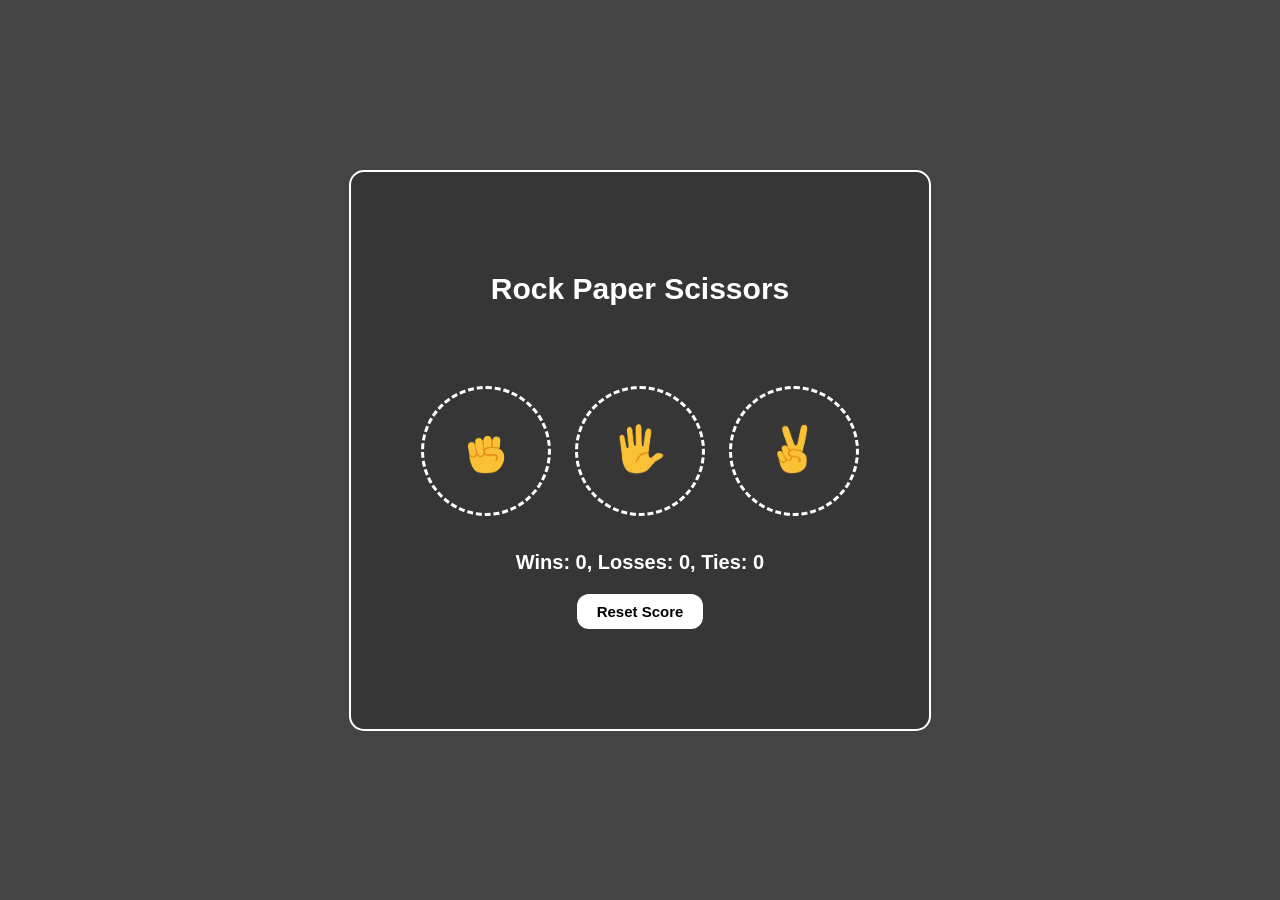
<file: index.html>
<!DOCTYPE html>
<html lang="en">
  <head>
    <meta charset="UTF-8" />
    <meta name="viewport" content="width=device-width, initial-scale=1.0" />
    <title>Rock Paper Scissors</title>
    <link rel="stylesheet" href="rock-paper-scissors.css " />
  </head>
  <body>
    
    <div class="container">
      <div class="title">Rock Paper Scissors</div>

      <button onclick="playGame('rock')" class="moves-button">
        <img src="resources/rock.png" alt="" class="moves-img" />
      </button>

      <button onclick="playGame('paper')" class="moves-button">
        <img src="resources/paper.png" alt="" class="moves-img" />
      </button>

      <button onclick="playGame('scissors')" class="moves-button">
        <img src="resources/scissors.png" alt="" class="moves-img" />
      </button>

      <p class="js-result result"></p>
      <p class="js-moves"></p>
      <p class="js-score score"></p>

      <button
        onclick="
      score.wins = 0;
      score.losses = 0;
      score.ties = 0;
      localStorage.removeItem('score');
      updateScoreElement();
    "
        class="reset-score-button"
      >
        Reset Score
      </button>
    </div>

    <script src="rock-paper-scissors.js"></script>
  </body>
</html>
</file>
<file: rock-paper-scissors.css>
* {
    padding: 0;
    margin: 0;
  }

  body {
    background-color: rgb(69, 68, 68);
    font-family: Arial, Helvetica, sans-serif;
    color: white;
    display: flex;
    justify-content: center;
    align-items: center;
    height: 100vh;
  }

  .container {
    border: 2px solid white;
    padding: 100px 60px;
    border-radius: 15px;
    text-align: center;
    background-color: rgba(0, 0, 0, 0.2);
  }

  .title {
    font-size: 30px;
    font-weight: bold;
    margin-bottom: 20px;
    padding-bottom: 50px;
  }

  .moves-img {
    height: 50px;
  }

  .moves-button {
    background-color: transparent;
    border: 3px dashed white;
    width: 130px;
    height: 130px;
    border-radius: 65px;
    margin: 10px;
    cursor: pointer;
    color: white;
    font-weight: bold;

    transition: transform 0.5s ease;
  }

  .moves-button:hover {
    transform: scale(1.05);
    background-color: rgb(114, 114, 114);
  }

  .result {
    font-size: 25px;
    font-weight: bold;
    margin: 25px;
  }

  .score {
    margin-top: 20px;
    font-size: 20px;
    font-weight: bold;
  }

  .js-moves img {
    height: 40px;
    margin: 0 10px;
  }

  .reset-score-button {
    background-color: rgb(255, 255, 255);
    border: none;
    font-size: 15px;
    font-weight: bold;
    padding: 9px 20px;
    border-radius: 12px;
    margin-top: 20px;
    cursor: pointer;

    transition: transform 0.5s ease;
  }

  .reset-score-button:hover {
    transform: scale(1.05);
    box-shadow: 1px 1px 4px rgb(246, 255, 0);
  }
</file>
